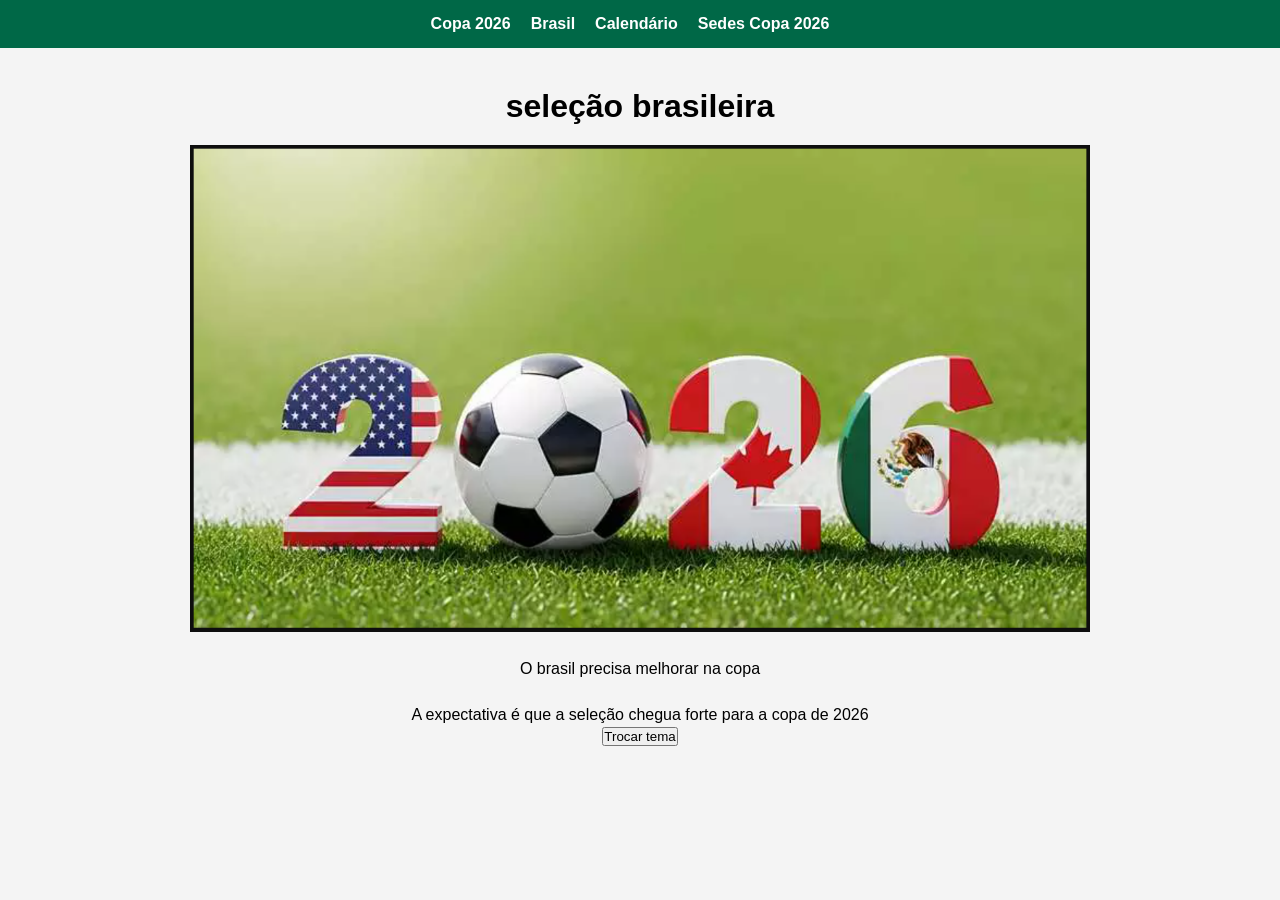
<file: index.html>
<!DOCTYPE html>
<html lang="en">

<head>
    <meta charset="UTF-8">
    <meta name="viewport" content="width=device-width, initial-scale=1.0">
    <title>Copa 2026</title>

    <link id="tema" rel="stylesheet" href="./css/stylea.css">

</head>

<body>

    <nav class="navbar">
        <ul>
            <li> <a href="./index.html">Copa 2026 </a> </li>
            <li> <a href="./brasil.html">Brasil </a> </li>
            <li> <a href="./calendario.html">Calendário </a> </li>
            <li> <a href="./sedes.html"> Sedes Copa 2026 </a> </li>
        </ul>
    </nav>

    <div class="container">

        <h1> seleção brasileira </h1>

        <img src="./img/copa.PNG" alt="seleção brasileira " />

        <p>

            O brasil precisa melhorar na copa

        </p>
        <p>

            A expectativa é que a seleção chegua forte para a copa de 2026

        </p>

        <button onclick="trocarTema()">

            Trocar tema
        </button>

    </div>

    <script>


        let temaAtual = "stylea";
        function trocarTema() {
            const link = document.getElementById("tema");

            if (temaAtual === "stylea"){
                link.href = "./css/styleb.css"
                temaAtual = "styleb"


            } else {
                link.href = "./css/stylea.css"
                 temaAtual = "stylea"
            }



        }

    </script>


</body>

</html>
</file>
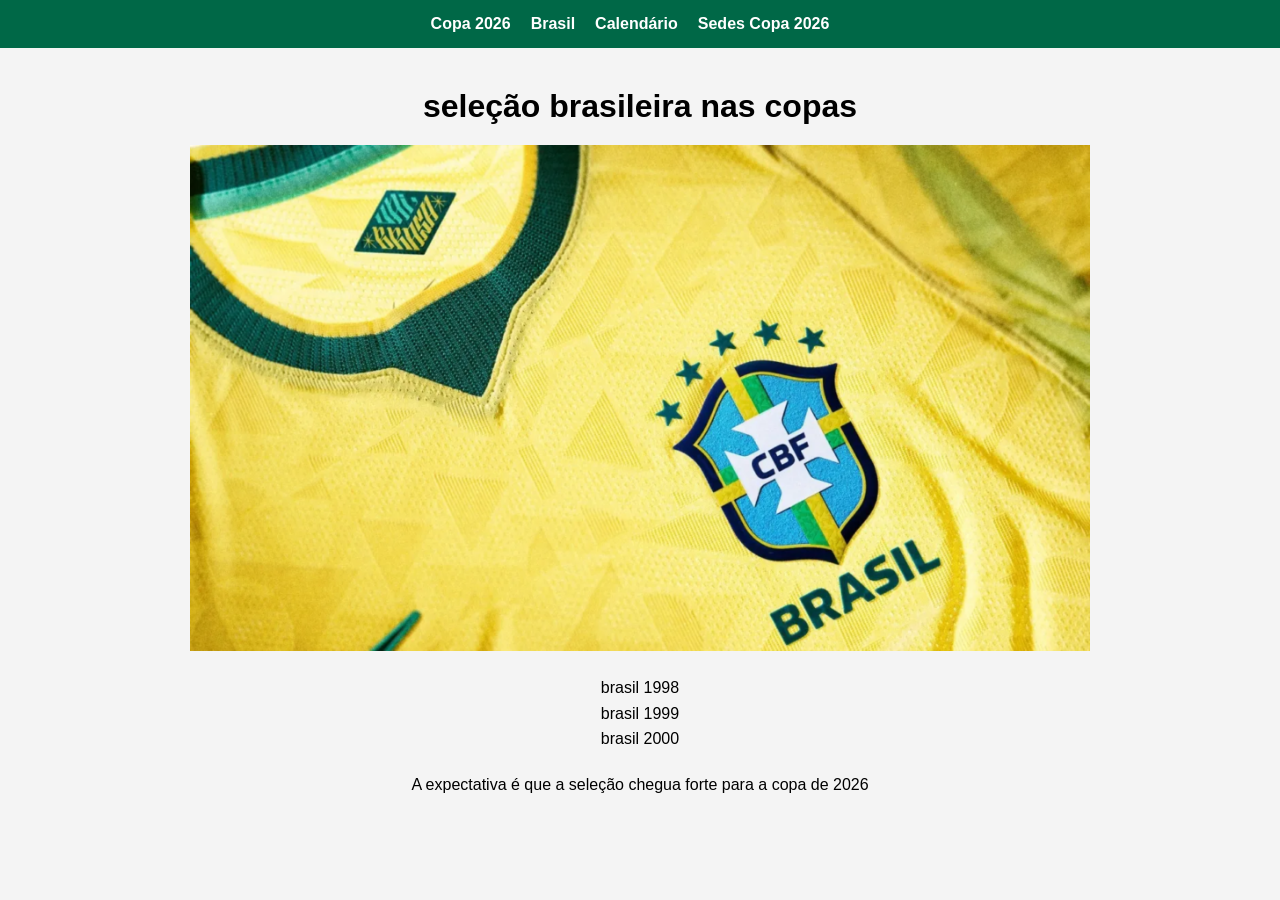
<file: brasil.html>
<!DOCTYPE html>
<html lang="en">

<head>
    <meta charset="UTF-8">
    <meta name="viewport" content="width=device-width, initial-scale=1.0">
    <title>Brasil nas copas</title>

<link id="tema" rel="stylesheet" href="./css/stylea.css">

</head>

<body>

    <nav class="navbar">
        <ul>
            <li> <a href="./index.html">Copa 2026 </a> </li>
            <li> <a href="./brasil.html">Brasil </a> </li>
            <li> <a href="./calendario.html">Calendário </a> </li>
            <li> <a href="./sedes.html"> Sedes Copa 2026 </a> </li>
        </ul>
    </nav>

    <div class="container">

        <h1> seleção brasileira nas copas </h1>

        <img src="./img/brasil.png" alt="Camisa do brasil"/>

        <p>

            brasil 1998 <br/>
            brasil 1999 <br/>
            brasil 2000 <br/>

        </p>
        <p>

            A expectativa é que a seleção chegua forte para a copa de 2026

        </p>

    </div>


</body>

</html>
</file>
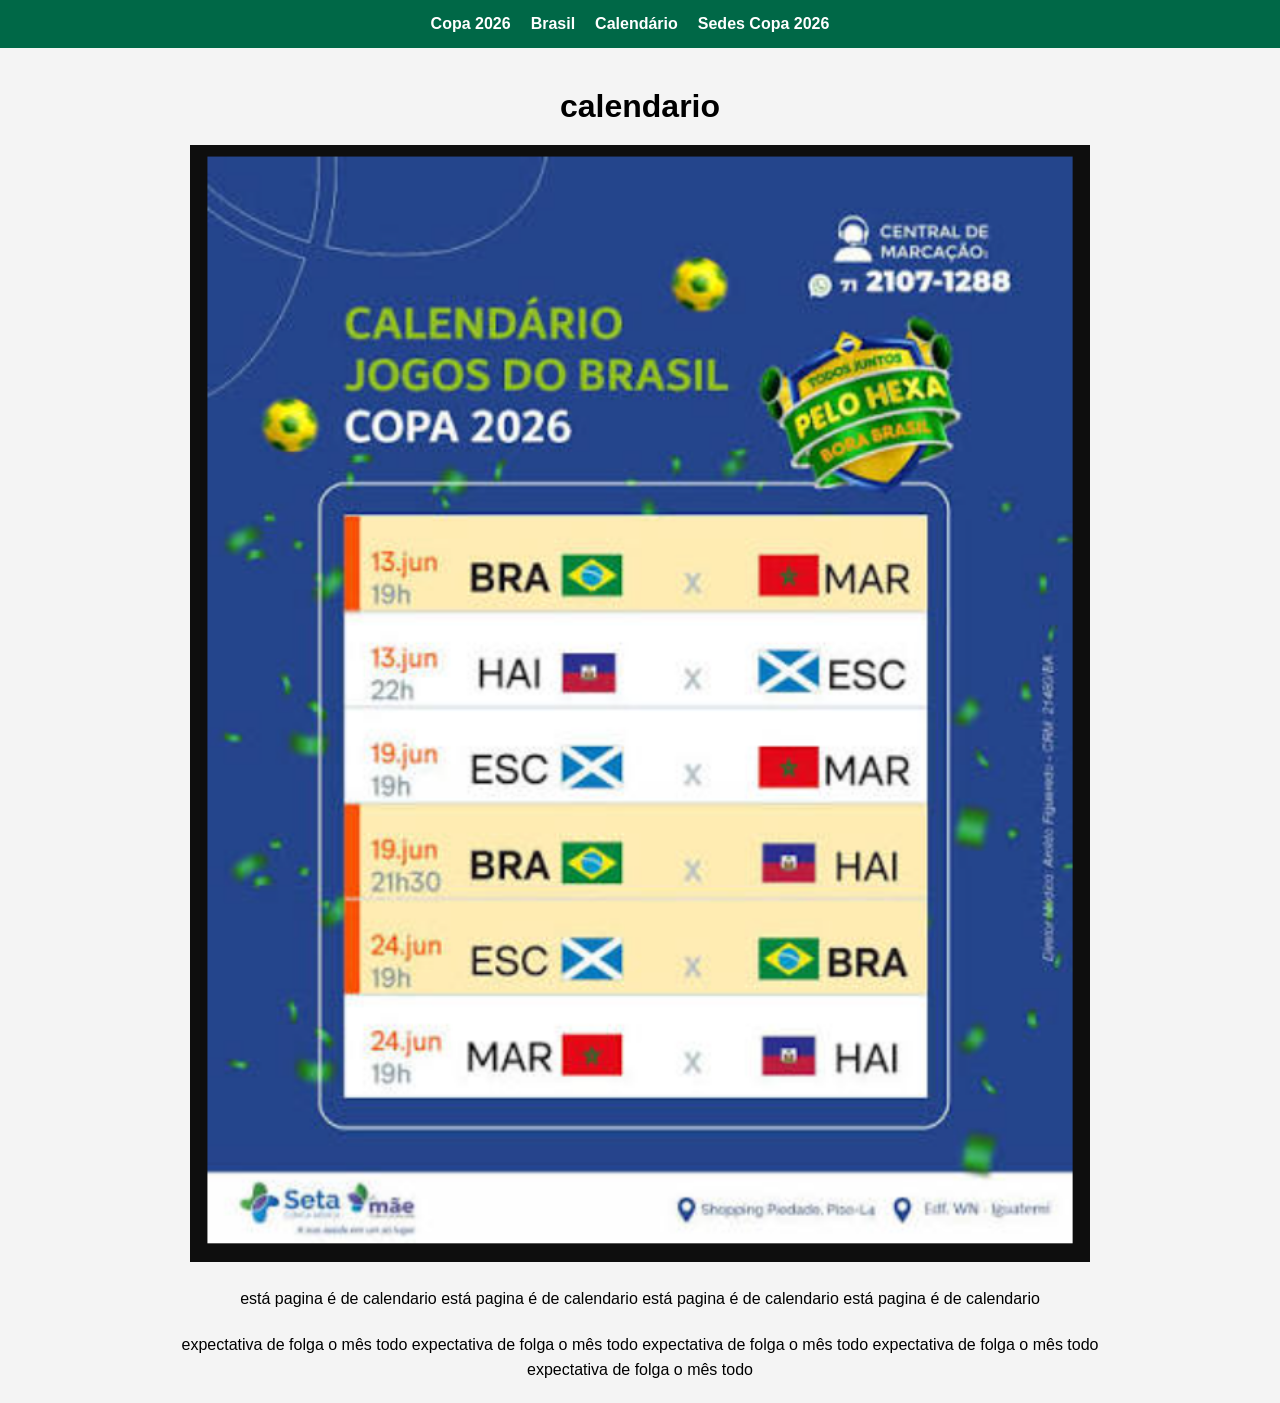
<file: calendario.html>
<!DOCTYPE html>
<html lang="en">

<head>
    <meta charset="UTF-8">
    <meta name="viewport" content="width=device-width, initial-scale=1.0">
    <title>calendario</title>

<link id="tema" rel="stylesheet" href="./css/stylea.css">

</head>

<body>

    <nav class="navbar">
        <ul>
            <li> <a href="./index.html">Copa 2026 </a> </li>
            <li> <a href="./brasil.html">Brasil </a> </li>
            <li> <a href="./calendario.html">Calendário </a> </li>
            <li> <a href="./sedes.html"> Sedes Copa 2026 </a> </li>
        </ul>
    </nav>

    <div class="container">

        <h1> calendario </h1>

        <img src="./img/calendario.PNG" alt="calendario" />

        <p>

            está pagina é de calendario
            está pagina é de calendario
            está pagina é de calendario
            está pagina é de calendario


        </p>
        <p>

            expectativa de folga o mês todo
            expectativa de folga o mês todo
            expectativa de folga o mês todo
            expectativa de folga o mês todo
            expectativa de folga o mês todo

        </p>

    </div>


</body>

</html>
</file>
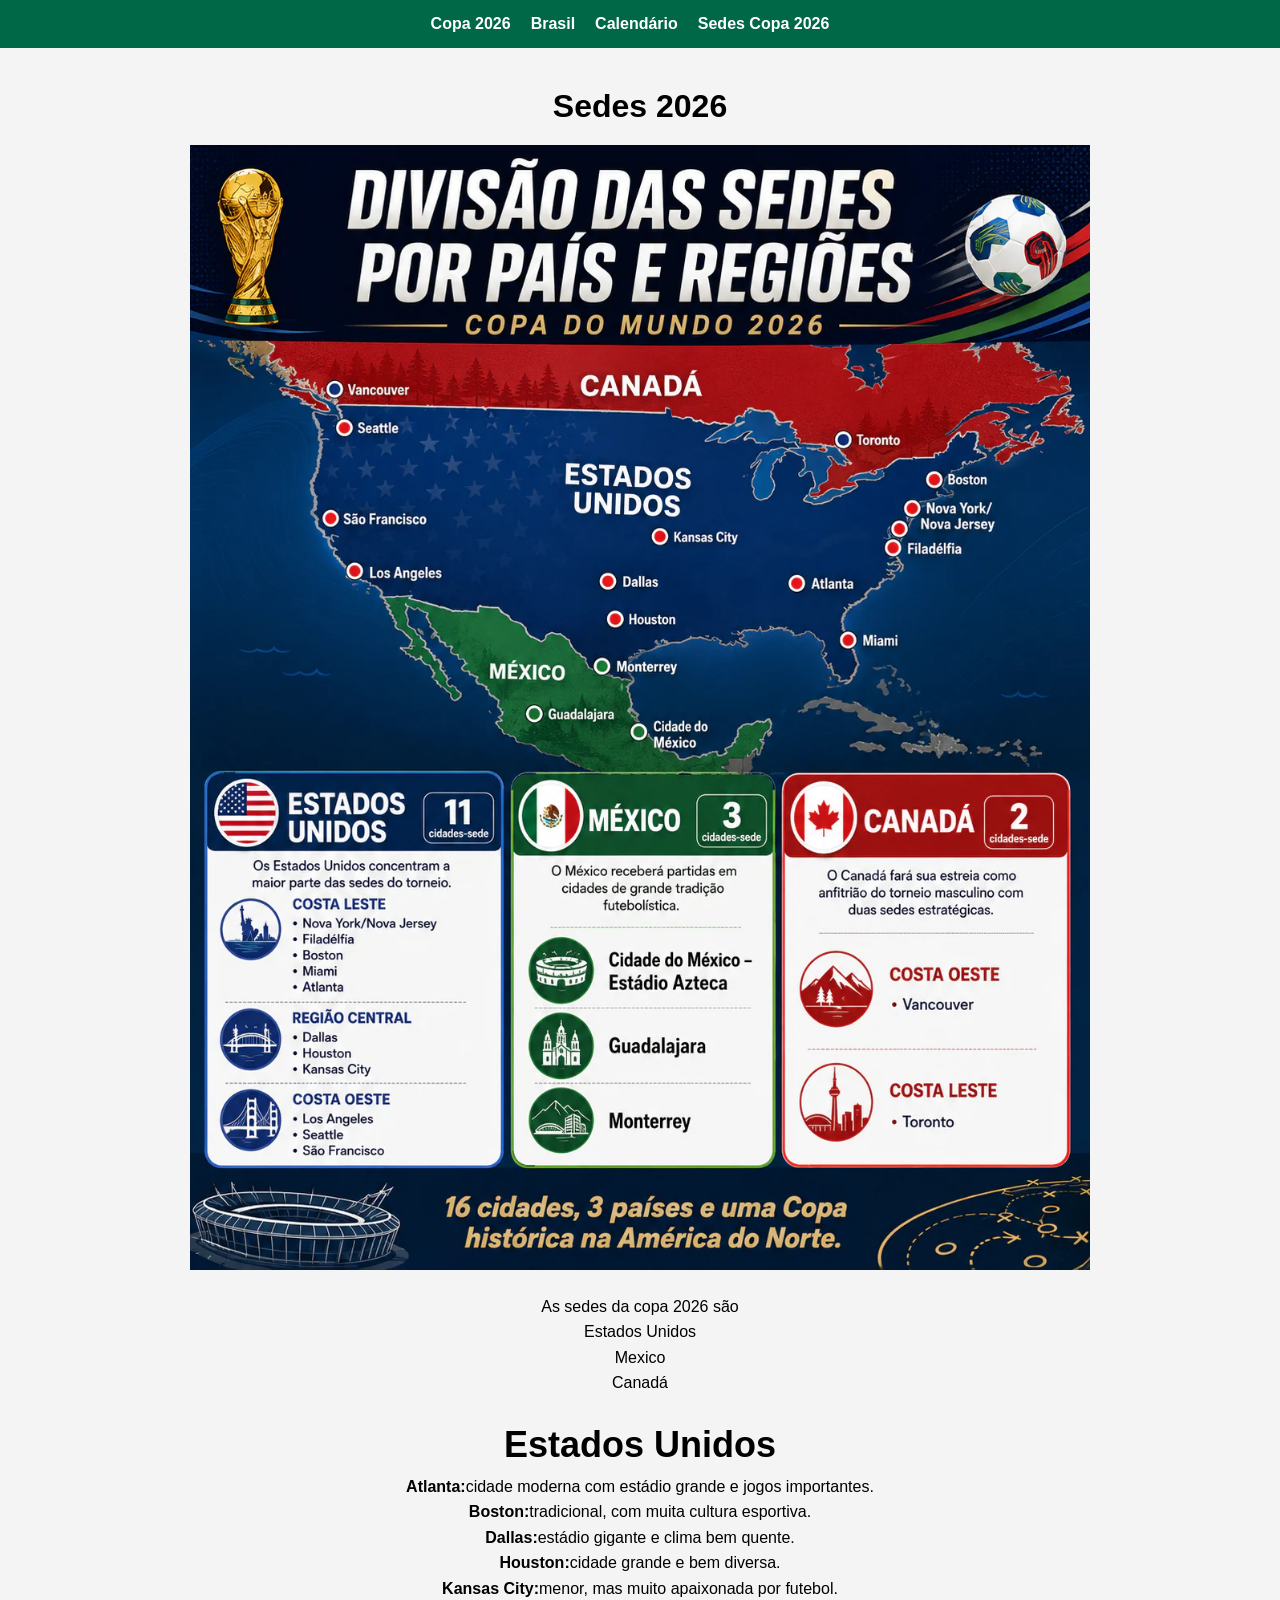
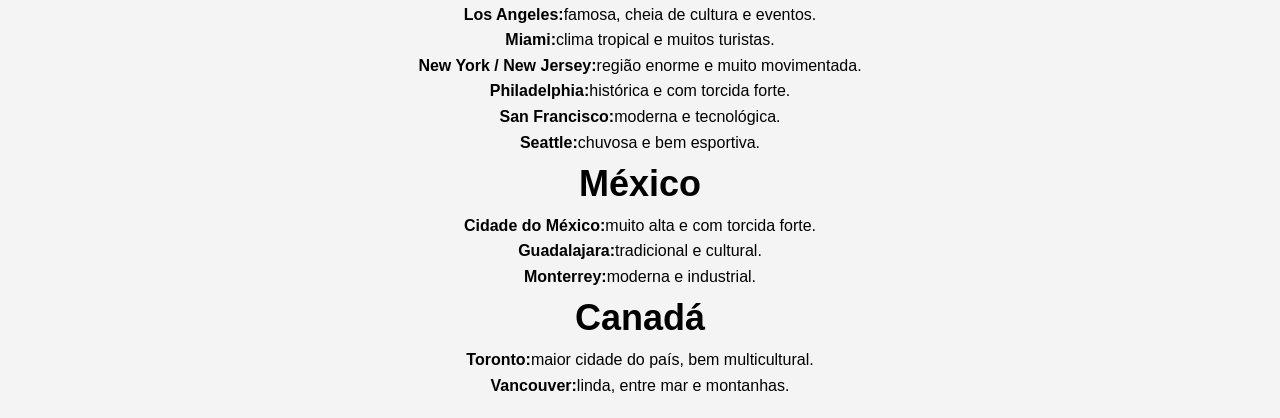
<file: sedes.html>
<!DOCTYPE html>
<html lang="en">

<head>
    <meta charset="UTF-8">
    <meta name="viewport" content="width=device-width, initial-scale=1.0">
    <title>Sedes</title>

    <link id="tema" rel="stylesheet" href="./css/stylea.css">

</head>

<body>

    <nav class="navbar">
        <ul>
            <li> <a href="./index.html">Copa 2026 </a> </li>
            <li> <a href="./brasil.html">Brasil </a> </li>
            <li> <a href="./calendario.html">Calendário </a> </li>
            <li> <a href="./sedes.html"> Sedes Copa 2026 </a> </li>
        </ul>
    </nav>

    <div class="container">

        <h1> Sedes 2026 </h1>

        <img src="./img/ChatGPT-Image-19-de-mai.-de-2026-16_59_05.webp" alt="Sedes 2026" />

        <p>

            As sedes da copa 2026 são <br />
            Estados Unidos <br />
            Mexico <br />
            Canadá<br />


        </p>
        <p>

            <strong> <span id="segundoTitulo"> Estados Unidos </span></strong> <br />

            <strong>Atlanta:</strong>cidade moderna com estádio grande e jogos importantes.<br />
            <strong>Boston:</strong>tradicional, com muita cultura esportiva.<br />
            <strong>Dallas:</strong>estádio gigante e clima bem quente.<br />
            <strong>Houston:</strong>cidade grande e bem diversa.<br />
            <strong>Kansas City:</strong>menor, mas muito apaixonada por futebol.<br />
            <strong>Los Angeles:</strong>famosa, cheia de cultura e eventos.<br />
            <strong>Miami:</strong>clima tropical e muitos turistas.<br />
            <strong>New York / New Jersey:</strong>região enorme e muito movimentada.<br />
            <strong>Philadelphia:</strong>histórica e com torcida forte.<br />
            <strong>San Francisco:</strong>moderna e tecnológica.<br />
            <strong>Seattle:</strong>chuvosa e bem esportiva.<br />


            <strong> <span id="terceiroTitulo">México </span></strong> <br />

            <strong>Cidade do México:</strong>muito alta e com torcida forte.<br />
            <strong>Guadalajara:</strong>tradicional e cultural.<br />
            <strong>Monterrey:</strong>moderna e industrial. <br />





            <strong> <span id="quartoTitulo"> Canadá </span></strong> <br />

            <strong>Toronto:</strong>maior cidade do país, bem multicultural.<br />
            <strong>Vancouver:</strong>linda, entre mar e montanhas.<br />

        </p>

    </div>


</body>

</html>
</file>
<file: css/stylea.css>
* {
    margin: 0;
    padding: 0;
    box-sizing: border-box;

}

body {

    font-family: Arial, Helvetica, sans-serif;
    background-color: #f4f4f4;
}


.navbar {

    background-color: #006847;
    padding: 15px;
}

.navbar ul {

    list-style: none;
    display: flex;
    justify-content: center;

}

.navbar li {

    margin-top: 0;
    margin-right: 20px;

}

.navbar a {

    color: #fff;
    text-decoration: none;
    font-weight: bold;
}

.navbar a:hover {

    color: #f5e900;
}

.container {

    width: 80%;
    margin: auto;
    padding: 20px;
    text-align: center;

}

img {

    width: 900px;
    margin-top: 20px;
    border-radius: 0px;

}

h1 {

    margin-top: 20px;
    margin-left: 0;

}

p {

    margin-top: 20px;
    line-height: 1.6;


}

#segundoTitulo {

    font-size: 36px;


}


#terceiroTitulo {

    font-size: 36px;

}



#quartoTitulo {

    font-size: 36px;

}
</file>
